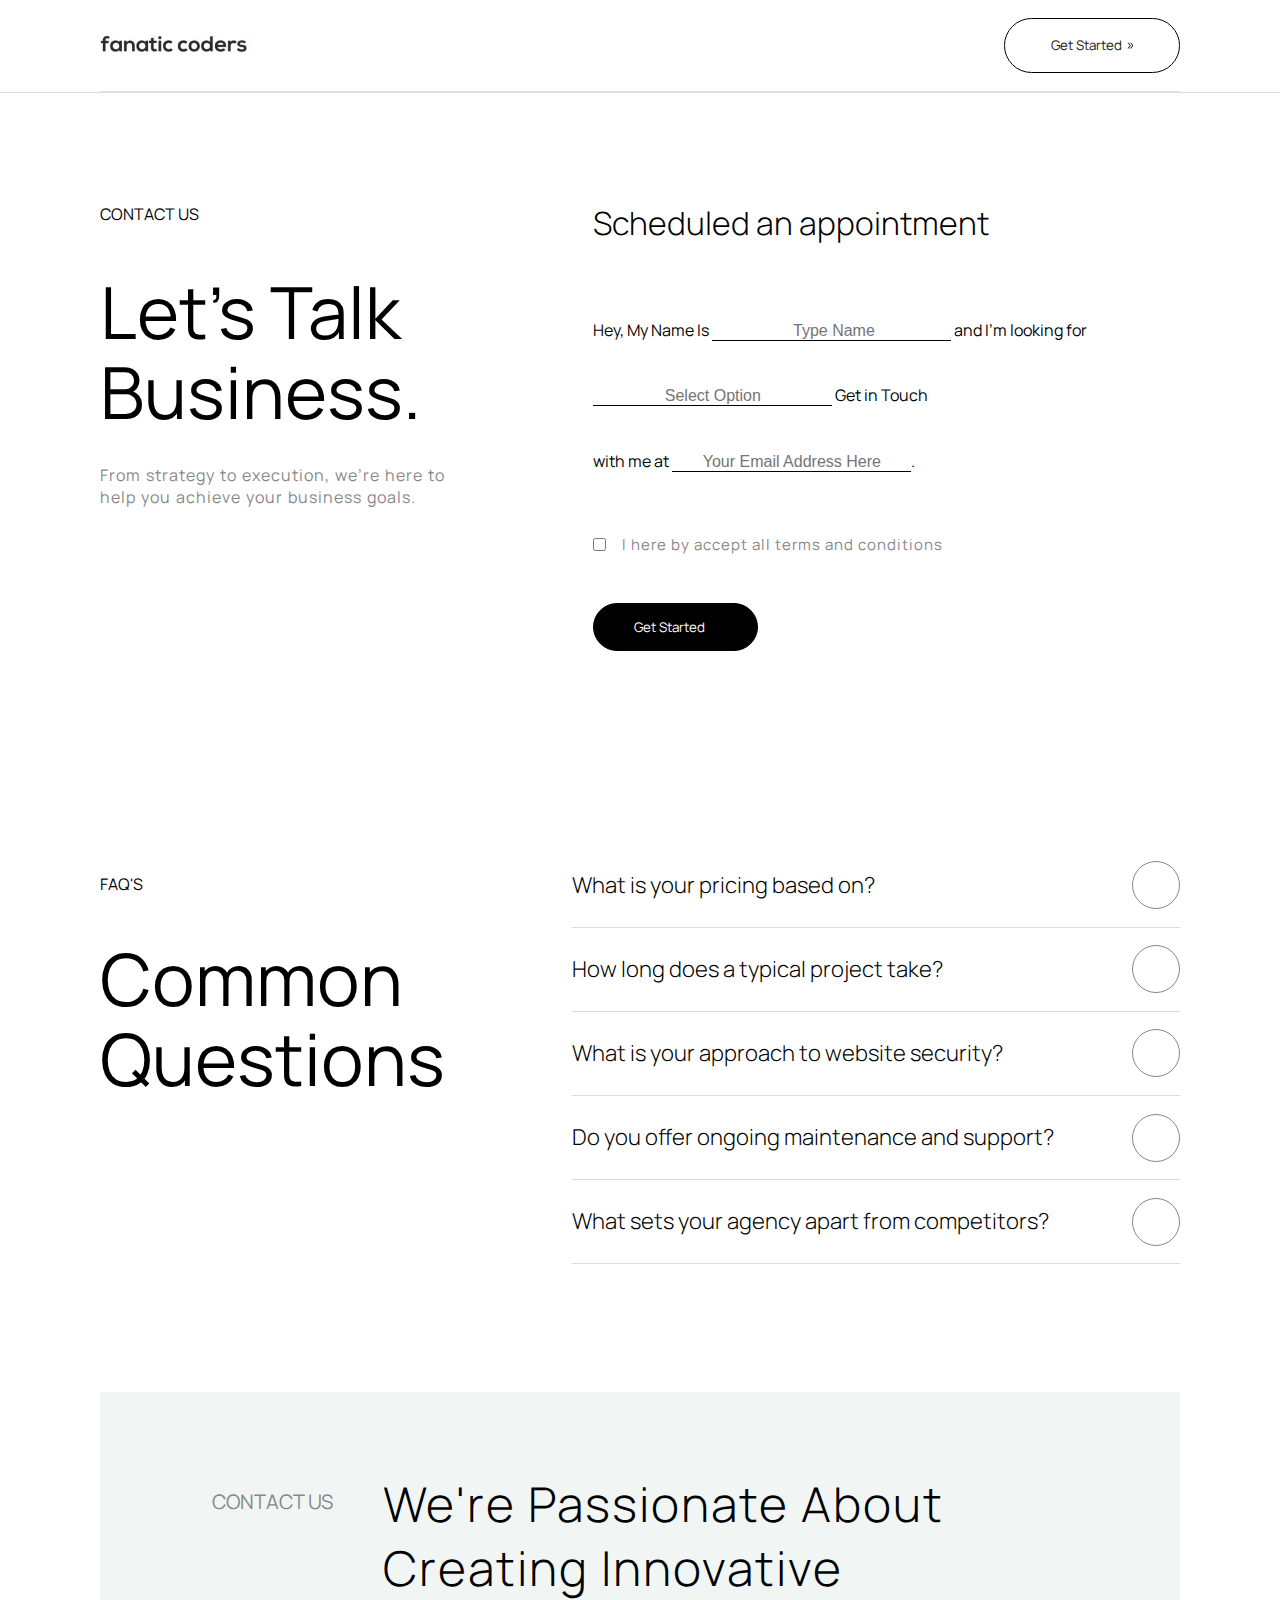
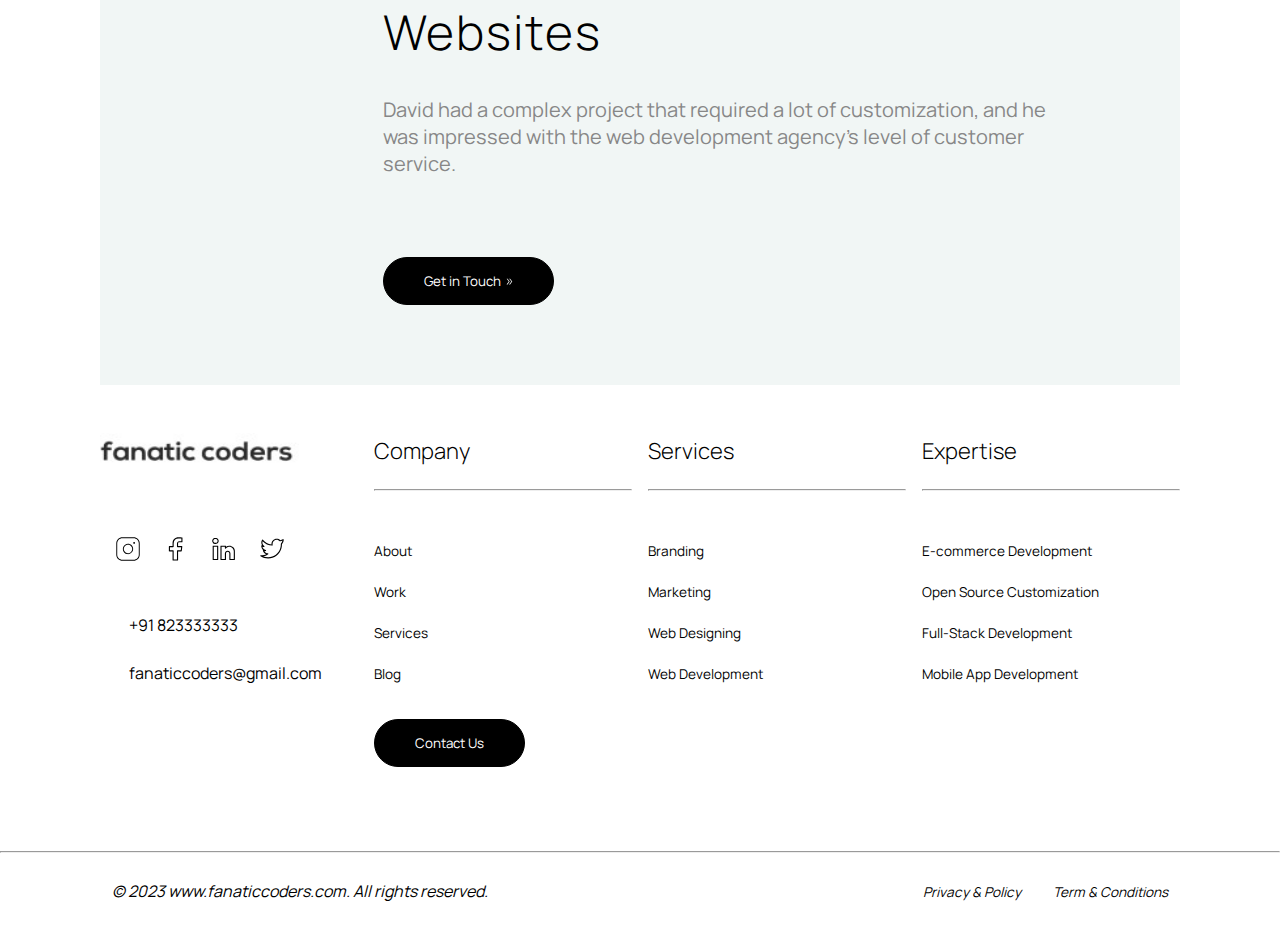
<file: contact.html>
<!DOCTYPE html>
<html lang="en">

<head>
    <meta charset="UTF-8">
    <meta http-equiv="X-UA-Compatible" content="IE=edge">
    <meta name="viewport" content="width=device-width, initial-scale=1.0">
    <title>Document</title>
    <link rel="stylesheet" href="style.css">
    <link rel="stylesheet" href="querie.css">
    <link rel="stylesheet" href="https://cdnjs.cloudflare.com/ajax/libs/OwlCarousel2/2.3.4/assets/owl.carousel.min.css"
        integrity="sha512-tS3S5qG0BlhnQROyJXvNjeEM4UpMXHrQfTGmbQ1gKmelCxlSEBUaxhRBj/EFTzpbP4RVSrpEikbmdJobCvhE3g=="
        crossorigin="anonymous" referrerpolicy="no-referrer" />
    <link rel="stylesheet"
        href="https://cdnjs.cloudflare.com/ajax/libs/OwlCarousel2/2.3.4/assets/owl.theme.default.min.css"
        integrity="sha512-sMXtMNL1zRzolHYKEujM2AqCLUR9F2C4/05cdbxjjLSRvMQIciEPCQZo++nk7go3BtSuK9kfa/s+a4f4i5pLkw=="
        crossorigin="anonymous" referrerpolicy="no-referrer" />

    <link rel="stylesheet" href="https://cdnjs.cloudflare.com/ajax/libs/font-awesome/6.4.0/css/all.min.css"
        integrity="sha512-iecdLmaskl7CVkqkXNQ/ZH/XLlvWZOJyj7Yy7tcenmpD1ypASozpmT/E0iPtmFIB46ZmdtAc9eNBvH0H/ZpiBw=="
        crossorigin="anonymous" referrerpolicy="no-referrer" />

    <link rel="stylesheet"
        href="https://fonts.googleapis.com/css2?family=Material+Symbols+Outlined:opsz,wght,FILL,GRAD@48,400,0,0" />
</head>

<body>
 <!-------- Header -------->
 <div class="headerlinks" id="dis-block">
    <nav>
        <ul class="link flex-row">

            <li><a class="animated-link" href="/about.html"> About</a></li>
            <li><a class="animated-link" href="/work.html"> Work</a></li>
            <li id="tab"> <a class="animated-link service"> Services</a></li>
            <li id="desktop"> <a class="animated-link" href="/services.html"> Services</a></li>

            <li><a class="animated-link" href="/blog.html">Blog</a> </li>
            <li><a class="animated-link" href="/career.html">Career</a> </li>
            <li><a class="animated-link" href="/contact.html">Contact</a> </li>
        </ul>
    </nav>
</div>


<header>
    
    <div class="header">
       
        <div class="container relative">
            <div class="flex-row relative-mobile">


                <div class="headerlogo">
                    <div class="flex-row">
                        <a href="/Index.html"><img src="/assets/Images/lOGO - Copy.jpg" alt=""></a>
                    </div>
                </div>

                <div class="headerlinks" id="dis-none">
                    <nav>
                        <ul class="link flex-row">

                            <li><a class="animated-link" href="/about.html"> About</a></li>
                            <li><a class="animated-link" href="/work.html"> Work</a></li>
                            <li id="tab"> <a class="animated-link service"> Services</a></li>
                            <li id="desktop"> <a class="animated-link" href="/services.html"> Services</a></li>

                            <li><a class="animated-link" href="/blog.html">Blog</a> </li>
                            <li><a class="animated-link" href="/career.html">Career</a> </li>
                            <li><a class="animated-link" href="/contact.html">Contact</a> </li>
                        </ul>
                    </nav>
                </div>

                <button id="tab" class="animated-btn-wt white-btn-lg">Get Started <img class="double-arrow"
                        src="/assets/Images/rightdoubleArrow.svg" alt=""></button>


                <!-- hamburgeer menu -->

                <div class="ham-menu desktop">
                    <i id="hamb" style="font-size: 1.5rem;" class="fa-duotone fa-bars"></i>

                    <i id="cross" style="font-size: 1.6rem; " class="fa-solid fa-xmark"></i>
                </div>

                <!-- //hamburgeer menu -->
            </div>
            <!-- DropDown -->
            <div class="serviceDropdown">
                <div class="container">
                    <div class="dropdown">
                        <div class="left">
                            <h3>Services</h3>
                            <p class="card-para">Unleash the power of your brand with our comprehensive suite of
                                services.</p>
                            <a href="/services.html"><button class="animated-btn-wt white-btn-sm">Learn
                                    More</button></a>
                        </div>
                        <div class="right">
                            <div class="grid-row">
                                <a href="/services.html">
                                    <div class="item">
                                        <div class="flex-row">
                                            <img class="dropdown-img" src="/assets/Images/Speaker.svg" alt="">
                                            <div>
                                                <h4>Digital Branding</h4>
                                                <p class="card-para">Increase your brand's visibility and attract
                                                    more customers
                                                </p>
                                            </div>
                                        </div>
                                    </div>
                                </a>

                                <a href="/services.html">
                                    <div class="item">
                                        <div class="flex-row">
                                            <img class="dropdown-img" src="/assets/Images/Pin.svg" alt="">
                                            <div>
                                                <h4>Web Designing</h4>
                                                <p class="card-para">Increase your brand's visibility and attract
                                                    more customers
                                                </p>
                                            </div>
                                        </div>
                                    </div>
                                </a>

                                <a href="/services.html">
                                    <div class="item">
                                        <div class="flex-row">
                                            <img class="dropdown-img" src="/assets/Images/Cart.svg" alt="">
                                            <div>
                                                <h4>E-commerce Development</h4>
                                                <p class="card-para">Increase your brand's visibility and attract
                                                    more customers
                                                </p>
                                            </div>
                                        </div>
                                    </div>
                                </a>

                                <a href="/services.html">
                                    <div class="item">
                                        <div class="flex-row">
                                            <img class="dropdown-img" src="/assets/Images/Speaker.svg" alt="">
                                            <div>
                                                <h4>Digital Marketing</h4>
                                                <p class="card-para">Increase your brand's visibility and attract
                                                    more customers
                                                </p>
                                            </div>
                                        </div>
                                    </div>
                                </a>

                                <a href="/services.html">
                                    <div class="item">
                                        <div class="flex-row">
                                            <img class="dropdown-img" src="/assets/Images/Tag.svg" alt="">
                                            <div>
                                                <h4>Web Development</h4>
                                                <p class="card-para">Increase your brand's visibility and attract
                                                    more customers
                                                </p>
                                            </div>
                                        </div>
                                    </div>
                                </a>

                                <a href="/services.html">
                                    <div class="item">
                                        <div class="flex-row">
                                            <img class="dropdown-img" src="/assets/Images/phone.svg" alt="">
                                            <div>
                                                <h4>Mobile App Development</h4>
                                                <p class="card-para">Increase your brand's visibility and attract
                                                    more customers
                                                </p>
                                            </div>
                                        </div>
                                    </div>
                                </a>

                            </div>
                        </div>
                    </div>
                </div>
            </div>
            <!--// DropDown -->


        </div>
</header>


<!-------- //Header -------->


    <!-- main -->
    <div class="container">
        <div class="contact-form">
            <div class="grid-row">
                <div class="dis">
                    <h5>contact us</h5>
                    <h1>Let’s Talk
                        Business.</h1>
                    <p class="sub-para">
                        From strategy to execution, we’re here to help you achieve your business goals.
                    </p>
                </div>
                <div class="form">
                    <h3>Scheduled an appointment</h3>
                    <p class="form-para ">Hey, My Name Is <input type="text" id="name" placeholder=" Type Name"> and I’m
                        looking for <input id="select-option" type="text" placeholder="Select Option">
                        

                        Get in Touch<br> with me at <input type="email" id="email" placeholder="Your Email Address Here">.
                    </p>
                    <span class="form-checkbox"><input type="checkbox" id="checkbox">
                        <p class="card-para">I here by accept all terms and conditions</p>
                    </span>

                    <button class="animated-btn-bk black-btn-sm">Get Started <img class="double-arrow"
                            src="/assets/Images/rightdoubleArrow.svg" alt=""></button>
                </div>
            </div>
        </div>


        <div class="accordion-container">
            <div class="grid-row">
                <div class="dis">
                    <h5>faq's</h5>
                    <br><br>
                    <h1 class="contact-acc-heading-margin">Common Questions</h1>
                </div>
                <div class="accordion">
                    <div>
                        <div class="accordionItem">
                            <div class="flex-row accordionTitle">
                                <h4 class="">What is your pricing based on?</h4><span class="circle"><i
                                        class="fa-regular fa-plus"></i></span>
                            </div>

                            <div class="accordionContent">
                                <p class="card-para">Pricing varies based on project needs, complexity, and timeline.</p>
                            </div>
                        </div>

                        <div class="accordionItem">
                            <div class="flex-row accordionTitle">
                                <h4 class="">How long does a typical project take?</h4><span class="circle"><i
                                        class="fa-regular fa-plus"></i></span>
                            </div>

                            <div class="accordionContent">
                                <p class="card-para">Pricing varies based on project needs, complexity, and timeline.</p>
                            </div>
                        </div>

                        <div class="accordionItem">
                            <div class="flex-row accordionTitle">
                                <h4 class="">What is your approach to website security?</h4><span class="circle"><i
                                        class="fa-regular fa-plus"></i></span>
                            </div>

                            <div class="accordionContent">
                                <p class="card-para">Pricing varies based on project needs, complexity, and timeline.</p>
                            </div>
                        </div>
                        <div class="accordionItem">
                            <div class="flex-row accordionTitle">
                                <h4 class="">Do you offer ongoing maintenance and support?</h4><span class="circle"><i
                                        class="fa-regular fa-plus"></i></span>
                            </div>

                            <div class="accordionContent">
                                <p class="card-para">Pricing varies based on project needs, complexity, and timeline.</p>
                            </div>
                        </div>
                        <div class="accordionItem">
                            <div class="flex-row accordionTitle">
                                <h4 class="">What sets your agency apart from competitors?</h4><span class="circle"><i
                                        class="fa-regular fa-plus"></i></span>
                            </div>

                            <div class="accordionContent">
                                <p class="card-para">Pricing varies based on project needs, complexity, and timeline.</p>
                            </div>
                        </div>
                    </div>
                </div>
            </div>
        </div>

        <div class="contact">
            <div class="contect-content">
                <p class="main-para uppercase">Contact Us</p>

                <div class="r-content">
                    <h2>We're Passionate About Creating Innovative Websites</h2>
                    <p class="main-para">David had a complex project that required a lot of customization, and
                        he was impressed with the web development agency's level of customer service. </p>
                    <button class="animated-btn-bk black-btn-sm">
                        Get in Touch <img class="double-arrow" src="/assets/Images/whiteDoubleArrow.svg" alt="">
                    </button>
                </div>
            </div>
        </div>
    </div>

    <!-- main -->



    <!-- Footer -->
    <footer>
        <div class="container footer-container ">
            <div class="footer-grid-row">
                <div class="footerCol1">
                    <div class="logo">
                        <img src="/assets/Images/lOGO - Copy.jpg" alt="">
                    </div>

                    <div class="social-links">
                        <ul class="flex-row">
                            <li><a href=""><img src="/assets/Images/instagram.svg" alt=""></a></li>
                            <li><a href=""><img src="/assets/Images/facebook.svg" alt=""></a></li>
                            <li><a href=""><img src="/assets/Images/linkedin.svg" alt=""></a></li>
                            <li><a href=""><img src="/assets/Images/twitter.svg" alt=""></a></li>
                        </ul>
                    </div>
                    <div class="display-none">
                    <div class="phone chat"><i class="fa-solid fa-phone"></i> <span>+91 823333333</span></div>
                    <div class="mail chat"><i class="fa-regular fa-envelope"></i> <span>fanaticcoders@gmail.com</span>
                    </div>
                </div>
                </div>

                <div class="footerCol2">
                    <div class="footer-acc">
                        <h4>Company</h4>
                        <div  class="acc-nav">
                            <i class="fa-solid fa-plus"></i>
                        </div>
                    </div>
                    <hr id="mobile">
                    <ul class="acc-links">
                        <li><a class="animated-link" href="">About</a></li>
                        <li><a class="animated-link" href="">Work</a></li>
                        <li><a class="animated-link" href="">Services</a></li>
                        <li><a class="animated-link" href="">Blog</a></li>
                        <li><button class="animated-btn-bk black-btn-sm" style="margin-top: 1rem;">
                                Contact Us
                            </button></li>
                    </ul>
                </div>

                <div class="footerCol2">
                    <div class="footer-acc">
                        <h4>Services</h4>
                        <div  class="acc-nav">
                            <i class="fa-solid fa-plus"></i>
                        </div>
                    </div>

                    <hr id="mobile">
                    <ul class="acc-links active">
                        <li><a class="animated-link" href="">Branding</a></li>
                        <li><a class="animated-link" href="">Marketing</a></li>
                        <li><a class="animated-link" href="">Web Designing</a></li>
                        <li><a class="animated-link" href="">Web Development</a></li>

                    </ul>
                </div>

                <div class="footerCol2">
                    <div class="footer-acc">
                        <h4>Expertise</h4>
                        <div class="acc-nav">
                            <i class="fa-solid fa-plus"></i>
                        </div>
                    </div>

                    <hr id="mobile">
                    <ul class="acc-links">
                        <li><a class="animated-link" href="">E-commerce Development</a></li>
                        <li><a class="animated-link" href="">Open Source Customization</a></li>
                        <li><a class="animated-link" href="">Full-Stack Development</a></li>
                        <li><a class="animated-link" href="">Mobile App Development</a></li>
                        <li><a href=""></a></li>
                    </ul>
                </div>


                <div class="footerCol1">
                    <div class="display-block">
                        <div class="phone chat"><i class="fa-solid fa-phone"></i> <span>+91 823333333</span></div>
                        <div class="mail chat"><i class="fa-regular fa-envelope"></i> <span>fanaticcoders@gmail.com</span>
                        </div>
                    </div>
                   
                </div>
            </div>

        </div>
        <hr>
        <div class="cite-container">
            <cite>
                <span>© 2023 www.fanaticcoders.com. All rights reserved.</span>
                <span>
                    <ul class="flex-row">
                        <li><a href="">Privacy & Policy</a></li>
                        <li><a href="">Term & Conditions</a></li>
                    </ul>
                </span>
            </cite>
        </div>
    </footer>
    <!-- //Footer -->

</body>
<script src="main.js"></script>
<script>
    const accordionTitles = document.querySelectorAll(".accordionTitle");

    accordionTitles.forEach((accordionTitle) => {
        accordionTitle.addEventListener("click", () => {
            if (accordionTitle.classList.contains("is-open")) {
                accordionTitle.classList.remove("is-open");
            } else {
                const accordionTitlesWithIsOpen = document.querySelectorAll(".is-open");
                accordionTitlesWithIsOpen.forEach((accordionTitleWithIsOpen) => {
                    accordionTitleWithIsOpen.classList.remove("is-open");
                });
                accordionTitle.classList.add("is-open");
            }
        });
    });
</script>

</html>
</file>
<file: style.css>
@import url("https://fonts.googleapis.com/css2?family=Manrope:wght@200;300;400;500;600;700;800&display=swap");

*,
*::after,
*::before {
  margin: 0;
  padding: 0;
  box-sizing: border-box;
}

body {
  /* background-color: burlywood; */
  font-family: "Manrope";
}

:root {
  --primary-clr: #ffffff;
  --Mild-Emb: #f1f6f5;
  --Mild-Blue: #f1f5f9;
  --Mild-grey: #f8f8f8;
  --Mild-Orange: #f8ede3;
  --Mild-Yellow: #fffae7;
  --white-clr: #ffffff;
  --black-clr: #000000;
  --heading-clr: #202020;
  --para-grey: #878787;
  /* Font-Styling */
  --card-para: 0.938rem;
  --main-para: 1.25rem;
  --sub-main-para: 1rem;
}

.main-para {
  font-size: var(--main-para);
  color: #515151;
}

.card-para {
  font-size: var(--card-para);
  color: #878787;
  letter-spacing: 1px;
  transition: all 0.4s ease-in-out;
}

.sub-para {
  font-size: 1rem;
  color: #878787;
  letter-spacing: 1px;
  word-spacing: 1px;
  transition: all 0.4s ease-in-out;
}

button {
  font-family: "Manrope";
}

h1 {
  font-size: 4.5rem;
  line-height: 5rem;
  font-weight: 400;
}

h2 {
  font-size: 2.25rem;
  line-height: 2.711rem;
  font-weight: 300;
}

h3 {
  font-size: 2rem;
  line-height: 2.313rem;
  font-weight: 300;
}

h4 {
  font-size: 1.375rem;
  line-height: 1.657rem;
  font-weight: 300;
}

h5 {
  font-size: 1rem;
  text-transform: uppercase;
  line-height: 1.205rem;
  font-weight: 400;
}

h6 {
  font-size: 0.75rem;
  text-transform: uppercase;
  line-height: 0.904rem;
  font-weight: 300;
}

a {
  font-size: 0.85rem;
}

.simple-btn {
  background: transparent;
  border: 0.5px solid rgb(138, 138, 138);
  color: rgb(138, 138, 138);
  border-radius: 10rem;
  padding: 0.3rem 0.8rem;
}

.simple-btn:hover {
  background: var(--black-clr);
  border: 0.5px solid rgb(138, 138, 138);
  color: var(--white-clr);
  border-radius: 10rem;
  padding: 0.3rem 0.8rem;
}

.white-btn-lg {
  display: flex;
  flex-direction: row;
  align-items: center;
  justify-content: center;
  padding: 14px 40px;

  gap: 5px;
  color: var(--heading-clr);
  font-size: 0.875;
  background: #ffffff;
  border: 0.5px solid black;
  border-radius: 1.875rem;
  width: 176px;
  height: 55px;
}

.white-btn-sm {
  display: flex;
  flex-direction: row;
  justify-content: center;
  padding: 14px 40px;
  gap: 5px;
  color: var(--heading-clr);
  font-size: 0.875;
  background: #ffffff;
  border: 0.5px solid black;
  border-radius: 1.875rem;
  min-width: 8rem;
}

.black-btn-lg {
  display: flex;
  flex-direction: row;
  align-items: center;
  justify-content: center;
  padding: 14px 40px;
  gap: 5px;
  color: var(--white-clr);
  font-size: 0.875;
  background: var(--black-clr);
  border: 0.5px solid black;
  border-radius: 1.875rem;
  width: 176px;
  height: 55px;
}

.black-btn-sm {
  display: flex;
  flex-direction: row;
  justify-content: center;
  align-items: center;
  padding: 14px 40px;

  gap: 5px;
  color: var(--white-clr);
  font-size: 0.875;
  background: var(--black-clr);
  border: 0.5px solid black;
  border-radius: 1.875rem;
}

/* Button Animation on hover */
.animated-btn-bk,
.animated-btn-wt {
  transition: all 0.3s ease-in-out;
}

.animated-btn-bk:hover {
  box-shadow: 4px 4px 0px #8b8b8b;
  transform: translate(-5px, -5px);
}

.animated-btn-wt:hover {
  box-shadow: 4px 4px 0px black;
  transform: translate(-5px, -5px);
}


/* //Button Animation on hover */


/* -------------------Link-Styling */
.animated-link {
  position: relative;
  color: #000;
  text-decoration: none;
}

.animated-link::before {
  content: "";
  position: absolute;
  display: block;
  width: 100%;
  height: 1.5px;
  top: 120%;
  left: 0;
  background-color: var(--para-grey);
  transform: scaleX(0);
  transition: transform 0.3s ease;
}

.animated-link:hover::before {
  transform: scaleX(1);
  height: 1.5px;
}

.animated-link.active::before {
  transform: scaleX(1);
  height: 1.5px;
}

.acc-nav {
  display: none;
}

/* -------------------//Link-Styling */
.double-arrow {
  height: 7px;
  width: 7px;
}

.arrow-right-lg {
  font-size: 3rem;
}

.styled-btn {
  box-sizing: border-box;
  position: absolute;
  width: 66px;
  height: 24px;
  left: 643px;
  top: 5591px;
  background: #ffffff;
  border: 0.5px solid #464646;
  border-radius: 30px;
}

a {
  text-decoration: none;
  color: inherit;
}

li {
  list-style: none;
}

img {
  display: block;
  width: 100%;
}

i {
  font-family: FontAwesome;
  font-style: normal;
}

.container {
  max-width: 1500px;
  margin-inline: auto;
  padding: 0 6.25rem;
  background-color: var(--primary-clr);

}

.flex-row {
  display: flex;
}

.grid-row {
  display: grid;
}

#desktop,
.desktop {
  display: none;
}

/* --------------------Header Styling */

header .container {
  border-bottom: 1px solid #e1e1e1;
}

header .container .flex-row {
  align-items: center;
  justify-content: space-between;
  padding: 0.9rem 0;
}

.headerlinks nav .flex-row {
  gap: 2.5rem;
}

/* --------------------//Header Styling */

/* -----------------Section1 Hero-Section */

.section1 .container .flex-row .content {
  display: flex;
  flex-direction: column;
  max-width: 44.625rem;
  margin: auto;
  gap: 1rem;
}

.section1 .container .flex-row .content p {
  margin-top: 1rem;
}

.section1 .container .flex-row .content button {
  margin-top: 5rem;
}

.section1 .container .flex-row .hero {
  max-width: 37rem;
}

/* -----------------//Section1 Hero-Section */

/* -----------------Section2 Our-Services */
.Universal-heading {
  color: var(--para-grey);
  padding: 2rem 0 1rem 0;
}

.sub-container {
  border-bottom: 1px solid #e1e1e1;
}

.main-container {
  padding-top: 1.5rem;
}

.section2 .slider-container {
  padding-top: 3rem;
}

.section2 .slider-container .grid-row {
  grid-template-columns: 1fr 2.2fr;
  gap: 0.6rem;
}

.section2 .slider-container .fixed-box {
  width: 26.625rem;
  height: 24rem;
  padding: 4.5rem;
  background: var(--Mild-Blue);
}

.section2 .slider-container .fixed-box button {
  margin-top: 7rem;
}

.slider {
  overflow: hidden;
}

.slider .owl-carousel .learn-more>span {
  margin-top: 6.5rem;
  display: flex;
  gap: 1rem;
}

.slider .owl-carousel .column {
  position: relative;
  height: 24rem;
  background-color: var(--Mild-Blue);
}

.slider .column .image {
  position: absolute;
  width: 100%;
  top: 0;
  left: 0;
}

.slider .column .content {
  position: absolute;
  padding: 3rem;
  background: var(--Mild-Blue);
  height: 100%;
  transition: all 0.4s ease-in-out;
}

.slider .column .content:hover {
  background: none;
}

.slider .column .content:hover {
  color: var(--Mild-grey);
}

.slider .column .content:hover .card-para {
  color: #e1e1e1;
}

.slider .column .content h6 {
  margin-bottom: 1rem;
}

.slider .column .content h3 {
  line-height: 5rem;
}

.slider .column .content .learn-more p {
  margin-top: 5rem;
  margin-top: 6.5rem;
  display: flex;
  gap: 1rem;
}

.slider .column .image img {
  width: 100%;
  height: 24rem;
}

/* -----------------//Section2 Our-Services */

/* -----------------Section3 Our-Work */
.main-container .main-heading {
  display: flex;
  justify-content: space-between;
  align-items: center;
}

.section3 .main-container .grid-row {
  grid-template-columns: 1fr 2fr;
  margin-top: 3rem;
  gap: 3rem;
  width: 100%;
}

.section3 .main-container .grid-row .column1 {
  display: flex;
  flex-direction: column;
  gap: 3rem;
}

.section3 .main-container .grid-row .column2 {
  display: flex;
  flex-direction: column;
  gap: 3rem;
  margin-top: 2.5rem;
}

.banner .content {
  position: absolute;
}

.card-shift {
  position: relative;
  width: 100%;
}

.card-shift .image-cover1 {
  margin: auto;
  height: 41.313rem;
  background: url(/assets/Images/Banner-img1.jpg);
  background-repeat: no-repeat;
  background-size: cover;
  display: flex;
  align-items: end;
  overflow: hidden;
}

.card-shift .image-cover2 {
  margin: auto;
  width: 100%;
  height: 41.313rem;
  background: url(/assets/Images/BannerImg2.jpg);
  background-repeat: no-repeat;
  display: flex;
  align-items: end;
  overflow: hidden;
  background-size: cover;
}

.card-shift .image-cover3 {
  margin: auto;
  height: 31.125rem;
  width: 100%;
  background: url(/assets/Images/BannerImg3.jpg);
  background-repeat: no-repeat;
  display: flex;
  align-items: end;
  overflow: hidden;
  background-size: cover;
}

.card-shift .image-cover4 {
  margin: auto;
  height: 49.25rem;
  width: 100%;
  background: url(/assets/Images/BannerImg4.jpg);
  background-repeat: no-repeat;
  display: flex;
  align-items: end;
  overflow: hidden;
  background-size: cover;
}

.card-shift .content {
  background-color: var(--white-clr);
  width: 100%;
  height: 0;
  visibility: hidden;
  transition: all 0.4s ease;
}

.card-shift .content>div {
  padding: 1.5rem 3rem;
}

.card-shift .content .main-para {
  line-height: 1.5rem;
  margin-bottom: 1.4rem;
}

.display-block {
  display: none;
}

/* -----------------//Section3 Our-Work */

/* -----------------Section4 Our-Work */
.section4 .sub-container {
  padding-top: 5rem;
}

.section4 .card-container {
  margin-top: 3rem;
  padding-bottom: 4rem;
}

.section4 .card-container .grid-row {
  grid-template-columns: 1fr 1fr 1fr 1fr;
  gap: 0.5rem;
}

.section4 .card-container .grid-row .card1 {
  width: 19.688rem;
  height: 19.688rem;
  background: var(--Mild-grey);
  padding: 3rem;
}

.section4 .card-container .grid-row .card1 h6 {
  color: #909090;
  margin-bottom: 1.3rem;
  letter-spacing: 1px;
}

.section4 .card-container .grid-row .card1 button {
  margin-top: 5.5rem;
}

.section4 .card-container .grid-row .card-All {
  display: flex;
  flex-direction: column;
  justify-content: space-between;
}

.section4 .card-container .grid-row .col2 {
  background: var(--Mild-Blue);
}

.section4 .card-container .grid-row .col3 {
  background: var(--Mild-Emb);
}

.section4 .card-container .grid-row .col4 {
  background: transparent;
}

.section4 .card-container .grid-row .col5 {
  background: transparent;
}

.section4 .card-container .grid-row .col6 {
  background: var(--Mild-grey);
}

.section4 .card-container .grid-row .col7 {
  background: var(--Mild-grey);
}

.section4 .card-container .grid-row .col8 {
  background: var(--Mild-Orange);
}

.section4 .discriptive {
  max-width: 41rem;
  margin-inline: auto;
  padding: 2rem;
}

.section4 .discriptive .grid-row {
  grid-template-columns: 1fr 1fr;
  gap: 2rem;
  margin-top: 1.5rem;
}

/* -----------------//Section4 Our-Work */

/* -----------------Section5 Our-Team*/
.section5 .container {
  padding-top: 2rem;
  /* padding-bottom: 3rem; */
}

.section5 h6 {
  color: var(--para-grey);
}

.section5 .team-main {
  margin-top: 5rem;
}

.section5 .team-main .grid-row {
  height: 100%;
  grid-template-columns: 1fr 1fr 1fr 1fr;
  gap: 1rem;
  height: 50rem;
}

.section5 .team-main .grid-row .team-card {
  padding: 3rem 2.2rem;
  background: var(--Mild-Blue);
  height: 90%;
}

.section5 .team-main .grid-row .team-card h3 {
  margin: 2rem 0 2rem 0;
}

.section5 .team-main .grid-row .team-card button {
  margin-top: 4rem;
}

.section5 .team-main .grid-row .banner-container {
  height: 100%;
}

.section5 .team-name {
  padding: 1rem 0.5rem;
  height: 10%;
  width: 100%;
  justify-content: space-between;
  align-items: baseline;
}

.section5 .team-main .grid-row .banner-card1 {
  background: url(/assets/Images/TeamImg1.jpg);
  background-repeat: no-repeat;
  background-size: cover;
  display: flex;
  justify-content: center;
  height: 90%;
  padding: 210% 0 0 0;
}

.section5 .team-main .grid-row .banner-card2 {
  background: url(/assets/Images/TeamImg2.jpg);
  background-repeat: no-repeat;
  background-size: cover;
  display: flex;
  justify-content: center;
  height: 90%;
  padding: 210% 0 0 0;
}

.section5 .team-main .grid-row .banner-card3 {
  background: url(/assets/Images/TeamImg3.jpg);
  background-repeat: no-repeat;
  background-size: cover;
  display: flex;
  justify-content: center;
  height: 90%;
  padding: 210% 0 0 0;
}

.section5 .team-main .grid-row .social-icons ul img {
  width: 1rem;
}

.section5 .team-main .grid-row .social-icons .circle {
  display: flex;
  align-items: center;
  justify-content: center;
  height: 2rem;
  width: 2rem;
  border-radius: 50%;
  background-color: var(--white-clr);
}

.section5 .team-main .grid-row .banner-card .social-icons .flex-row {
  opacity: 0;
  bottom: 0;
  gap: 0rem;
  margin-top: 2rem;
  transition: all 0.4s ease;
}

.section5 .team-main .grid-row .banner-card:hover .social-icons .flex-row {
  opacity: 1;
  gap: 0.5rem;
  margin-top: 0;
}

.team-discription {
  margin-top: 5rem;
}

.team-discription .disc {
  display: grid;
  grid-template-columns: 40% 60%;
}

.team-discription .disc .image-logo {
  display: flex;
  justify-content: right;
  padding-right: 3rem;
}

.team-discription .disc .image-logo img {
  margin-top: 1rem;
  width: 8rem;
  height: 2rem;
}

.team-discription .disc .disc-content {
  max-width: 40rem;
  margin-left: 8rem;
}

.team-discription .disc .disc-content h3 {
  margin-bottom: 1.5rem;
}

.contact {
  margin-top: 8rem;
  background: var(--Mild-Emb);
  padding: 5rem 7rem;
}

.contact .contect-content {
  display: grid;
  grid-template-columns: 1fr 4fr;
}

.contact .uppercase {
  text-transform: uppercase;
  margin-top: 1rem;
}

.contact .r-content h2 {
  font-size: 3rem;
  line-height: 4rem;
  letter-spacing: 2px;
}

.contact .r-content .main-para {
  margin: 2rem 0 5rem 0;
  color: var(--para-grey);
}

/* -----------------//Section5 Our-Team*/

/* -----------------Section6 BLOGS*/
.section6 .sub-container {
  padding-top: 5rem;
}

.section6 .card-container {
  margin-top: 5rem;
  display: grid;
  grid-template-columns: 1fr 1fr 1fr;
  gap: 1rem;
  padding-bottom: 5rem;
}

.section6 .card-container .card-bg1 {
  background: url(/assets/Images/bgimg3.jpg);
  background-repeat: no-repeat;
  background-size: cover;
  transition: all 0.3s ease;
}

.section6 .card-container .card-bg2 {
  background: url(/assets/Images/bgImg4.jpg);
  background-repeat: no-repeat;
  background-size: cover;
  transition: all 0.3s ease;
}

.section6 .card-container .card-bg3 {
  background: url(/assets/Images/bgIMg1.jpg);
  background-repeat: no-repeat;
  background-size: cover;
  transition: all 0.3s ease;
}

.section6 .card-container .card-bg1 .card-content {
  padding: 4rem 3rem;
  height: 100%;
  width: 100%;
  background: var(--Mild-Blue);
  transition: all 0.5s ease;
}

.section6 .card-container .card-bg2 .card-content {
  padding: 4rem 3rem;
  height: 100%;
  width: 100%;
  background: var(--Mild-Yellow);
  transition: all 0.5s ease;
}

.section6 .card-container .card-bg3 .card-content {
  padding: 4rem 3rem;
  height: 100%;
  width: 100%;
  background: var(--Mild-Orange);
  transition: all 0.5s ease;
}

.section6 .card-container .card-section6 .card-content .card-para {
  margin-bottom: 1rem;
}

.section6 .card-container .card-section6 .card-content h4 {
  line-height: 1.9rem;
}

.section6 .card-container .card-section6 .card-content button {
  margin-top: 9rem;
}

.card-section6 .card-content button {
  transition: all 0.3s ease;
}

.section6 .card-container .card-section6:hover .card-content {
  background: transparent;
  color: var(--white-clr);
}

.section6 .card-container .card-section6:hover .card-content .card-para {
  color: var(--white-clr);
}

.card-section6:hover .card-content button {
  transform: translate(0%, -300%);
  background: transparent;
  border: 0.5px solid #ffffff;
  color: #ffffff;
}

/* -----------------//Section6 BLOGS*/

/* -------------------------FOOTER */
footer .container {
  padding-top: 3rem;
}

.footer-grid-row {
  display: grid;
  grid-template-columns: 1fr 1fr 1fr 1fr;
  gap: 1rem;
  padding-bottom: 3rem;
}

.footer-grid-row .logo img {
  height: 2.5rem;
  width: 13rem;
}

.footer-grid-row .social-links .flex-row {
  gap: 1.5rem;
  padding: 4rem 0 2.5rem 1rem;

}

.footer-grid-row .social-links .flex-row li>a>img {
  height: 1.5rem;
  width: 1.5rem;
}

.footer-grid-row .chat {
  display: flex;
  gap: 1rem;
  padding: 0.8rem;
}

.footer-grid-row .footerCol2 {
  padding-top: 0.3rem;
}

.footer-grid-row .footerCol2 hr {
  margin: 1.5rem 0 0rem 0;
}

.footer-grid-row .footerCol2 ul {
  padding-top: 3rem;
}

.footer-grid-row .footerCol2 ul li {
  padding-bottom: 1.2rem;
}

.cite-container {
  padding: 1.7rem 7rem;
}

.cite-container cite {
  display: flex;
  justify-content: space-between;
}

.cite-container cite ul {
  gap: 2rem;
}

/* -------------------------//FOOTER */



/*------------ ABOUT PAGE--------- */
/*  */
.about-hero .main1 .grid-row {
  grid-template-columns: 1fr 1fr;
  padding: 5rem 0 2rem 0;
}

.about-hero .grid-row .content {
  padding: 2rem 4rem 0 7rem;
}

.about-hero .grid-row .content h1 {
  margin: 2rem 0;
}

.about-hero .grid-row .content h5,
.main-para {
  color: var(--para-grey)
}


/*  */
.about-hero .card-container .card1 h6 {
  color: var(--black-clr);
  margin-top: 0.2rem;
}

.about-hero .card-container .card1 .card-para {
  margin-top: 5rem;
}

.about-hero .card-container .grid-row .col7 {
  width: 100%;
  grid-area: 3 / 5 / 2 / 3;
  background: var(--Mild-Orange);
}


/*  */
.main3 .grid-row {
  grid-template-columns: repeat(4, 1fr);
  column-gap: 0.8rem;
  row-gap: 6rem;
  padding-top: 5rem;
}

.main3 .grid-row .dim {
  max-width: 19.688rem;
  height: 38.875rem;
}

.main3 .grid-row .team-mate1 {
  background: var(--Mild-Yellow);
  padding: 2rem 2.5rem;
}

.main3 .grid-row .team-mate1 h3 {
  font-size: 1.7rem;
  margin: 1rem 0 1.3rem 0;
}

.main3 .grid-row .team-mate1 button {
  margin-top: 3.5rem;
}

.main3 .grid-row .dim .occupation {
  padding: 1.4rem 0.2rem;
  justify-content: space-between;
  align-items: center;
}

/* .about-hero .main3 .grid-row .area3{
  grid-area: 2 / 3 / 2 / 3;
}
.about-hero .main3 .grid-row .area4{
  grid-area: 3 / 4 / 2 / 3;
} */
.main3 .grid-row .team-mate2 .team-image {
  position: relative;
}

.main3 .team-image .social-icons .flex-row {
  position: absolute;
  width: 100%;
  top: 85%;
  justify-content: center;
  opacity: 0;
  gap: 0;
  transition: all 0.3s ease;
}

.main3 .team-image:hover .social-icons .flex-row {
  opacity: 1;
  gap: 0.5rem;
  top: 80%;
}

.main3 .social-icons .circle {
  height: 2rem;
  width: 2rem;
  background: var(--Mild-grey);
  padding: 7px;
  border-radius: 50%;
  display: flex;
  align-items: center;

}

.about-contact-banner {
  margin: 10rem 0 5rem 0;
  background: var(--Mild-Emb);
  padding: 4rem 0 5rem 5rem;
}

.about-contact-banner .contect-content {
  display: grid;
  grid-template-columns: 1fr 3fr;

}

.about-contact-banner .contect-content .r-content {
  width: 90%;
}

.about-contact-banner .contect-content .r-content p {
  margin: 2rem 0 4rem 0;
}

/* //About Page */

/*------------------------ BLOG PAGE */
.blog-section .main {
  display: grid;
  grid-template-columns: 1fr 1fr;
  margin: 5rem 0;
}

.blog-section .main .content {
  padding: 3rem 3rem 3rem 7rem;
}

.blog-section .main .content h1 {
  margin: 2.5rem 0;
  font-size: 4rem;
  line-height: 4.5rem;
}

.blog-section .main .content button {
  margin-top: 7rem;
}

.blog-section .items {
  display: grid;
  grid-template-columns: 1fr 1fr 1fr;

  column-gap: 1rem;
  row-gap: 1.5rem;
  margin: 2rem 0;
}

.blog-section .grid-row .items .item {
  max-width: 26.688rem;
}

.blog-section .grid-row .item .details {
  display: flex;
  padding: 1.2rem 0 1rem 0;
  align-items: baseline;
}

/*------------------------ //BLOG PAGE */


/* ---------------------WORK PAGE */

.work-main-container {
  padding-top: 5rem;
}

.work-main-container .work-section1 {
  max-width: 1100px;
}

.work-main-container .work-section1 h1 {
  margin: 2rem 0 3rem 0;
}

.work-main-container .work-section2 .work-card {
  padding: 5rem 0 0 0;
}

.work-main-container .work-section2 .head {
  display: flex;
  align-items: center;
  justify-content: space-between;
  padding: 1rem 0;
}

.work-main-container .about-contact-banner {
  margin-top: 7rem;
}

.img-min-height img {
  height: 15rem;
}

/* ---------------------//WORK PAGE */


/* --------------------Services page */

.work-btns {
  margin-top: 3rem;
  display: flex;
  gap: 0.5rem;
}

.service-head {
  border-bottom: 1.5px solid gainsboro;
  margin-bottom: 4rem;
}

.service-grid-row {
  display: grid;
  grid-template-columns: 1fr 3fr;
  gap: 4rem;
}

.service-grid-row .column1 .col1 {
  background: var(--Mild-Yellow);
  padding: 3rem;
}

.service-grid-row .column1 .col2 {
  background: var(--Mild-Emb);
  padding: 3rem;
}

.service-grid-row .column1 .col3 {
  background: var(--Mild-Orange);
  padding: 3rem;
}

.service-grid-row .column1 .col4 {
  background: var(--Mild-grey);
  padding: 3rem;
}

.service-grid-row .column1 p {
  margin: 1.5rem 0 2rem 0;
}

.service-grid-row .column2 .disc-table {
  grid-template-columns: 1fr 4fr;
  gap: 2rem;
  margin-top: 4rem;
}

.service-grid-row .column2 hr {
  margin: 4rem 0 -1rem 0;
  border: none;
  background: gainsboro;
  height: 1px;
}

.service-grid-row .column2 h2 {
  margin: 2rem 0;
}

.service-grid-row .column2 .disc-table .disc-table-left {
  padding: 0.5rem 0 0 0;
}

.disc-table .disc-table-left h6 {
  font-weight: 400;
}

.service-grid-row .column2 .disc-table .disc-table-right {
  max-width: 35rem;
}

/* --------------------//Services page */

/* ----------------Single work */
.tags .grid-row {
  margin: 7rem 0;
  grid-template-columns: repeat(4, 1fr);
  gap: 1.5rem;
}

.tags .grid-row hr {
  margin: 0.8rem 0;
  background: gainsboro;
  border: none;
  height: 1.5px;
}

.tagCards .grid-row {
  margin: 7rem 0 7rem 0;
  grid-template-columns: 1fr 1fr 1fr;
  gap: 1rem;
}

.tagCards .grid-row .card {
  background-color: var(--Mild-Orange);
  height: 20rem;
  display: flex;
  flex-direction: column;
  justify-content: space-between;
  padding: 4rem 4.5rem;
}

.tagCards .grid-row .card h3 {
  font-size: 1.8rem;
}

.workBanner {
  display: flex;
  gap: 3rem;
  flex-direction: column;
}

/* ----------------//Single work */


/* Blog-page */

.blog .grid-row {
  grid-template-columns: 1fr 1fr 1fr;
  gap: 1.5rem;
  margin-top: 3rem;
}

.readmoreDown {
  display: flex;
  align-items: center;
  gap: 1rem;
  margin-top: 5em;
}

.readmoreDown i {
  color: #e1e1e1;
  font-size: 1.3rem;
}

.readmoreDown .downArrow {
  height: 4rem;
  width: 4rem;
  border-radius: 50%;
  background: var(--black-clr);
  border: none;
  display: flex;
  align-items: center;
  justify-content: center;
}

.blog-Banner {
  margin: 6rem 0;
}

.post-Disc {
  max-width: 54.625rem;
  margin-inline: auto;
  margin-bottom: 5rem;
  margin-top: 1rem;
}

.post-Disc .disc h2 {
  line-height: 6rem;
  margin-left: 1rem;
}

.post-Disc .disc .card-para {
  word-spacing: 2px;
  font-size: 16px;
}

.post-related-products {
  justify-content: space-between;
  padding: 1rem 0;
}

.testimonials {
  padding: 6rem 7rem;
  background: var(--Mild-Blue)
}

.testimonials .grid-row {
  grid-template-columns: 1fr 3fr;
}

.testimonials .name-accupation {
  display: flex;
  align-items: center;
  gap: 1rem;
  margin-top: 7rem;
}

.testimonials .name-accupation .dp {
  height: 4.2rem;
  width: 4.2rem;

}

.testimonials .name-accupation .dp img {
  border-radius: 50%;
}

.testimonials .name-accupation span {
  font-weight: 500;
  font-size: 1.1rem;
  color: #5e5e5e;
}

.testimonials .name-accupation h6 {
  font-weight: 500;
  color: var(--para-grey);
  margin-top: 0.3rem;

}

/* //Blog-page */

/*--------------- career-page */
.career-hero-btn {
  margin-top: 4rem;
  align-items: center;
}

.career-benifits-path h4 {
  max-width: 10.5rem;
}

.career-benifits-path {
  margin-bottom: 3rem;
}

.career-btns {
  margin: 3rem 0;
  display: grid;
  grid-template-columns: repeat(5, 1fr);
  gap: 1rem;
}

.no-style {
  border: none;
  background: transparent;
  font-size: 16px;
}

#more {
  display: none;
}

.career-cards {
  margin: 5rem 0;
}

.career-section h1 {
  margin: 3rem 0;
}

.career-cards .grid-row {
  display: grid;
  grid-template-columns: 1fr 1fr 1fr;
  gap: 1rem;
}

.career-cards .grid-row .card {
  padding: 3rem;
}

.career-cards .grid-row .card h3 {
  margin: 1rem 0;
}

.career-cards .grid-row .card .animated-btn-bk {
  margin-top: 3rem;
}

.career-cards .grid-row .card1 {
  background: var(--Mild-Blue);
}

.career-cards .grid-row .card2 {
  background: var(--Mild-Emb);
}

.career-cards .grid-row .card3 {
  background: var(--Mild-Orange);
}

.career-cards .grid-row .card4 {
  background: var(--Mild-Yellow);
}

.career-cards .grid-row .card5 {
  background: var(--Mild-grey);
}

.career-cards .grid-row .card6 {
  background: var(--Mild-Blue);
}

/* --------------//career-page */


/* -----------------single Career */

.single-career-container .backtoCareer {
  padding: 7rem 0 5rem 0;
}

.single-career-container .backtoCareer .backtocareer-flexrow {
  display: flex;
  align-items: center;
  gap: 1REM;
}

.career-positionToApply .grid-row {
  grid-template-columns: 1fr 1fr;
  gap: 2rem;
}

.career-positionToApply .grid-row .career-disc h1 {
  font-size: 4rem;
  margin-bottom: 2rem;
}

.career-positionToApply .grid-row .career-disc .simple-btn {
  margin: 3rem 0;
}

.career-disc .list {
  margin: 2rem 0;
}

.career-disc .list h3 {
  margin-bottom: 2rem;
}

.career-disc ul li {
  list-style: disc;
  margin-bottom: 0.5rem;
}

.careerApply-card {
  padding: 0 0 0 7rem;
}

.careerApply-card .card {
  padding: 3rem;
  height: 30rem;
  width: 34rem;
  background: var(--Mild-Orange);
  position: sticky;
  top: 5rem;
}

.careerApply-card .card .rightTick {
  height: 4rem;
  width: 4rem;
}

.careerApply-card .card h4 {
  margin: 1rem 0;
}

.careerApply-card .card .animated-btn-bk {
  margin-top: 4rem;
}

.more-jobs {
  margin: 3rem 0;
  padding: 3rem 0 0 0;
}

.more-job-head {
  display: flex;
  justify-content: space-between;
}
#dis-block{
  display: none;
}
#dis-none{
  display: none;
}
/* -----------------//single Career */

/* DropDown */

header .header .relative{
  position: relative;
}
.serviceDropdown .dropdown {
  position: absolute;
  z-index: 99;
  padding: 4rem 2rem;
  background: var(--heading-clr);
  display: grid;
  grid-template-columns: 1fr 4fr;
  gap: 3rem;
  /* max-width: 1300px; */
  top: -1000%;
  left: 0;
  right: 0;
  transition: all 0.5s ease;
  margin: 0 3rem;
}

.serviceDropdown .dropdown .left {
  padding-left: 1rem;
}

.serviceDropdown .dropdown.active {
  top:5.7rem;
}

.serviceDropdown .dropdown h3 {
  color: gainsboro;
  margin-bottom: 1rem;
}

.serviceDropdown .dropdown h4 {

  color: gainsboro;
  font-size: 1.2rem;
  line-height: 0.7rem;
}

.serviceDropdown .dropdown p {
  color: gainsboro;
}

.serviceDropdown .dropdown button {
  margin-top: 3rem;
}

.serviceDropdown .dropdown .right .grid-row {
  grid-template-columns: 1fr 1fr 1fr;
  column-gap: 1rem;
  row-gap: 1.5rem;
}

.serviceDropdown .dropdown .right .grid-row .item {
  padding: 1rem 0.5rem;
  border-radius: 10px;
}

.serviceDropdown .dropdown .right .grid-row .item:hover {
  background: rgb(68, 68, 68);
}

.serviceDropdown .dropdown .right .grid-row .flex-row {

  justify-content: center;
  gap: 1rem;
}

.serviceDropdown .dropdown .card-para {
  font-size: 0.7rem;
  margin-top: 1rem;
}

.dropdown-img {
  height: 2.2rem;
  width: 2.2rem;
  color: gainsboro;
}

/* //DropDown */


/* -------Contact page-------*/

.contact-form .grid-row {
  grid-template-columns: 1fr 2fr;
  padding: 7rem 0;
  gap: 2rem;
}

.contact-form .grid-row .dis h1 {
  margin: 3rem 0 2rem 0;
}

.contact-form .grid-row .form {
  padding-left: 7rem;
}

.contact-form .grid-row .form input {
  padding: 0 1rem;
  font-size: 1rem;
  text-align: center;
  color: var(--para-grey);
  border: none;
  border-bottom: 1px solid black;

}

.contact-form .grid-row .form input:focus {
  outline: none;
}

.contact-form .grid-row .form #name {}

.contact-form .grid-row .form .form-para {
  line-height: 4.1rem;
  margin: 3.5rem 0 2.5rem 0;
}

.form-checkbox {
  display: flex;
  gap: 1rem;
}

.contact-form .grid-row .form .animated-btn-bk {
  margin-top: 3rem;
}

.contact-form .grid-row .form select {
  border: none;
  border-bottom: 1px solid black;
  font-size: 1rem;
  color: var(--para-grey);

}

.optionlist {
  padding: 3rem;
}

.contact-form .grid-row .form select:focus {
  outline: none;
}

.select-box {
  text-align: center;
}

/* accordion */
.accordion-container .grid-row {
  grid-template-columns: 1fr 2fr;
  padding: 5rem 0 0 0;
}

.accordion {
  padding: 0 0 0 7rem;
}

.accordion-container .dis {
  padding: 2rem 0;
}

.accordionItem {
  border-bottom: 1px solid gainsboro;
  padding: 0.5rem 0;
}

.accordionTitle {
  cursor: pointer;
  -moz-user-select: none;
  -webkit-user-select: none;
  -ms-user-select: none;
  user-select: none;

}

.accordionTitle {
  align-items: center;
  justify-content: space-between;
  padding: 0.6rem 0;
}

.accordionTitle .circle {
  height: 3rem;
  width: 3rem;
  border: 1px solid var(--para-grey);
  border-radius: 50%;
  display: flex;
  align-items: center;
  justify-content: center;
  transition: all 0.3s ease;
}

.accordionTitle.is-open .circle {
  transform: rotate(45deg);
}

.accordionTitle .circle i {
  color: var(--para-grey);
  font-size: 1.2rem;
}

.accordionTitle+.accordionContent {
  opacity: 0;
  overflow: hidden;
  transition: all 0.3s ease;
  height: 0;
}

.accordionTitle.is-open+.accordionContent {
  display: block;
  opacity: 1;
  height: 3rem;
}

.accordionContent .card-para {
  margin-top: 1rem;
}

/* -------//Contact page-------*/


.owl-theme .owl-nav [class*=owl-] {
  color: #FFF;
  font-size: 30px !important;
  margin: 0 3rem !important;
  padding: 0px 7px;
  background: #D6D6D6;
  display: inline-block;
  cursor: pointer;
  border-radius: 3px;
  position: relative !important;
  top: 25px !important;
}

.owl-theme .owl-nav .owl-prev {
  height: 2rem;
  width: 2rem;
  border-radius: 50% !important;
  border: 1px solid var(--para-grey) !important;
  position: relative !important;
}

.owl-theme .owl-nav .owl-prev span {
  position: absolute;
  top: -23%;
  left: 0;
  right: 0;

}

.owl-theme .owl-nav .owl-next {
  height: 2rem;
  width: 2rem;
  border-radius: 50% !important;
  border: 1px solid var(--para-grey) !important;
  position: relative !important;
}

.owl-theme .owl-nav .owl-next span {
  position: absolute;
  top: -23%;
  left: 0;
  right: 0;
}

.owl-theme .owl-nav .owl-prev:hover {
  background: #000 !important;
}

.owl-theme .owl-nav .owl-next:hover {
  background: #000 !important;
}
</file>
<file: querie.css>
@media (min-width:1024px) {

    .card-shift .image-cover:hover .content {
        visibility: visible;
        background-color: var(--white-clr);
        height: 9rem;
    }
}
@media (max-width:1450px){
    /* .serviceDropdown .dropdown {
        position: absolute;
        z-index: 99;
        padding: 4rem 2rem;
        background: var(--heading-clr);
        display: grid;
        grid-template-columns: 1fr 4fr;
        gap: 3rem;
        top: -1000%;
        transition: all 0.5s ease;
      }
      
    .serviceDropdown .dropdown .right .grid-row {
        grid-template-columns: 1fr 1fr 1fr;
        column-gap: 1rem;
        row-gap: 1.5rem;
      }
       */
}
/* tab-Design */
@media (max-width:1024px) {

    /* Navvbar styling */
    header {
        z-index: 99;
        position: sticky;
        top: 0;
        
    }

    header .container {
        border-bottom: 1px solid #e1e1e1;
    }

    header .container .flex-row {
        align-items: center;
        justify-content: space-between;
        padding: 0.9rem 0;
    }
    .header{
        position: relative;
        overflow-x:hidden;
      }
 .headerlinks {
        position:fixed;
        z-index: 99;
        top: -100%;
        background: var(--white-clr);
        padding: 4rem;
        width: 100%;
        box-shadow: inset 0 -3em 3em rgba(0, 0, 0, 0.1), 0 0 0 2px rgb(255, 255, 255),
            0.3em 0.3em 1em rgba(0, 0, 0, 0.3);
        opacity: 0;
        visibility: hidden;
        transition: all 0.3s ease-in-out;
        text-align: center;
    }

    .headerlinks.active {
        visibility: visible;
        /* right: 0%; */
        top: 10%;
        opacity: 0.98;
    }
    #dis-block{
        display: block;
      }
    #dis-none{
        display: none;
      }
    .ham-menu {
        z-index: 1000;
        transition: all 0.3s ease ;
    }
    .ham-menu #hamb{
        display: block;
    }
    .ham-menu.active #hamb{
        display: none;
    }
    .ham-menu #cross{
        display: none;
    }
    .ham-menu.active #cross{
        display: block;

    }
    .ham-menu.active{
        transform: rotate(-90deg);
       
    }
    .headerlinks nav .flex-row {
        gap: 2.5rem;
        flex-direction: column;
    }

    .headerlinks nav .flex-row .animated-link {
        text-align: left;
    }
  /* ///Navvbar styling */
    h1 {
        font-size: 3rem;
        line-height: 4rem;
    }

    .container {
        padding: 0 3.25rem;
    }

    /* 
    header .headerlinks {
        display: none;
    } */

    .section1 .container .flex-row .hero {
        max-width: 30rem;
        padding-left: 3rem;
    }

    /* section3 */
    .section3 .main-container .grid-row {
        grid-template-columns: 1fr 1fr;
        gap: 2rem;
    }

    .Universal-heading {
        color: var(--para-grey);
        padding: 2rem 0 1rem 0;
    }

    .sub-container {
        border-bottom: 1px solid #e1e1e1;
    }

    .main-container {
        padding-top: 1.5rem;
    }

    .section3 .main-container .grid-row .column1 {
        gap: 2rem;
    }

    .section3 .main-container .grid-row .column2 {
        gap: 2rem;
    }

    /* //section3 */

    /* section4 */
    .section4 .card-container .grid-row {
        grid-template-columns: 1fr 1fr;
        gap: 0.5rem;
    }

    #tab {
        display: none;
    }

    .section4 .card-container .grid-row .card1 {
        /* background: var(--Mild-grey); */
        padding: 2rem;
    }

    /* //section4 */
    .career-btns {
        margin: 3rem 0;
        display: grid;
        grid-template-columns: repeat(10 ,1fr);
        gap: 1rem;
    }
    /* Section5 */
    .main3 .grid-row {
        grid-template-columns: repeat(3, 1fr);
        column-gap: 0.8rem;
        row-gap: 6rem;
        padding-top: 5rem;
        margin-bottom: 4rem;
    }

    .team-discription {
        margin-top: 3rem;
    }

    .team-discription .disc {
        display: grid;
        grid-template-columns: 30% 70%;
    }

    .contact {
        margin-top: 5rem;
        background: var(--Mild-Emb);
        padding: 3rem 4rem;
    }

    .contact .r-content h2 {
        font-size: 2rem;
        line-height: 2.5rem;
        letter-spacing: 2px;
    }

    .contact .contect-content {
        gap: 2rem;
    }

    .contact .r-content .main-para {
        margin: 1.5rem 0 3rem 0;
        color: var(--para-grey);
        font-size: 1rem;
    }

    /*// Section5 */

    /* section6 */
    .section6 .card-container {
        margin-top: 5rem;
        display: grid;
        grid-template-columns: 1fr 1fr 1fr;
        gap: 1rem;
        padding-bottom: 5rem;
    }

    .section6 .card-container .card-bg1 .card-content {
        padding: 3rem 2rem;

    }

    .section6 .card-container .card-bg2 .card-content {
        padding: 3rem 2rem;

    }

    .section6 .card-container .card-bg3 .card-content {
        padding: 3rem 2rem;

    }

    .footer-grid-row {
        display: grid;
        grid-template-columns: 1fr 1fr 1fr;
        gap: 1rem;
        padding-bottom: 3rem;
    }

    /* //section6 */

    /* ---------------------ABOUT-PAGE */
    .about-hero .grid-row .content {
        padding: 2rem 3rem 0 5rem;
    }

    .about-hero .grid-row .content h1 {
        margin: 1rem 0;
        line-height: 3rem;
    }

    .about-hero .card-container .grid-row .col7 {
        width: 100%;
        grid-area: inherit;
        background: var(--Mild-Orange);
    }

    .about-hero .main3 .grid-row {
        grid-template-columns: repeat(3, 1fr);
        column-gap: 0.8rem;
        row-gap: 6rem;
        padding-top: 5rem;
    }

    .tagCards .grid-row .card {
        background-color: var(--Mild-Orange);
        height: 17rem;
        display: flex;
        flex-direction: column;
        justify-content: space-between;
        padding: 3rem 2rem;
    }

    /* ---------------------//ABOUT-PAGE */

    /* BLOG_PAGE */

    .blog-section .main .content {
        padding: 2rem 2rem 2rem 3rem;
    }

    .blog-section .main .content h1 {
        margin: 1rem 0;
        font-size: 2.5rem;
        line-height: 2.7rem;
    }

    .blog-section .main .content button {
        margin-top: 5rem;
    }

    /* //BLOG_PAGE */

    /* Services */
    .service-grid-row {
        display: grid;
        grid-template-columns: 1fr 2fr;
        gap: 2rem;
    }

    .service-grid-row .column1 .col1 {
        background: var(--Mild-Yellow);
        padding: 2rem;
    }

    .service-grid-row .column1 .col2 {
        background: var(--Mild-Emb);
        padding: 2rem;
    }

    .service-grid-row .column1 .col3 {
        background: var(--Mild-Orange);
        padding: 2rem;
    }

    .service-grid-row .column1 .col4 {
        background: var(--Mild-grey);
        padding: 2rem;
    }

    /* //Services */

    /* CAREER -PAGE */
    .career-section h1 {
        font-size: 2.5rem;
        line-height: 2rem;
    }

    .career-positionToApply .grid-row {
        grid-template-columns: 1fr;
        gap: 1rem;
    }

    .single-career-container .backtoCareer {
        padding: 2rem 0 2rem 0;
    }

    /* //CAREER -PAGE */

    /* contact page */
    .contact-form .grid-row {
        grid-template-columns: 1fr 3fr;
        padding: 7rem 0;
        gap: 0rem;
    }

    .accordion-container .grid-row {
        padding: 0rem 0 0 0;
    }

    .accordion {
        padding: 0 0 0 3rem;
    }

    /* //contact page */
    #desktop,.desktop {
        display: block;
    }

    .white-btn-lg {
        display: flex;
        flex-direction: row;
        align-items: center;
        justify-content: center;
        padding: 14px;
        gap: 5px;
        color: var(--heading-clr);
        font-size: 0.875;
        background: #ffffff;
        border: 0.5px solid black;
        border-radius: 1.875rem;
        width: 176px;
        height: 55px;
    }

    .white-btn-sm {
        display: flex;
        flex-direction: row;
        justify-content: center;
        padding: 14px 0;
        min-width: 8rem;
        margin-left: 2rem;
        gap: 5px;
        color: var(--heading-clr);
        font-size: 0.875;
        background: #ffffff;
        border: 0.5px solid black;
        border-radius: 1.875rem;
        min-width: 8rem;
    }

    .black-btn-lg {
        display: flex;
        flex-direction: row;
        align-items: center;
        justify-content: center;
        padding: 14px 40px;
        gap: 5px;
        color: var(--white-clr);
        font-size: 0.875;
        background: var(--black-clr);
        border: 0.5px solid black;
        border-radius: 1.875rem;
        width: 176px;
        height: 55px;
    }

    .black-btn-sm {
        display: flex;
        flex-direction: row;
        justify-content: center;
        align-items: center;
        padding: 14px 0;
        min-width: 8rem;
        gap: 5px;
        color: var(--white-clr);
        font-size: 0.875;
        background: var(--black-clr);
        border: 0.5px solid black;
        border-radius: 1.875rem;
    }

    /* Button Animation on hover */
    .animated-btn-bk,
    .animated-btn-wt {
        transition: all 0.3s ease-in-out;
    }

    .animated-btn-bk {
        box-shadow: 4px 4px 0px #8b8b8b;
        transform: translate(-5px, -5px);
    }

    .animated-btn-bk:hover {
        box-shadow: 0px 0px 0px #8b8b8b;
        transform: translate(0px, 0px);
    }

    .animated-btn-wt {
        box-shadow: 4px 4px 0px black;
        transform: translate(-5px, -5px);
    }

    .animated-btn-wt:hover {
        box-shadow: 0px 0px 0px black;
        transform: translate(0px, 0px);
    }


    /* //Button Animation on hover */

}



@media (max-width:769px) {
.display-block{
    display: block;
    margin-top: 1rem;
}
.display-none{
    display: none;
}
    h1 {

        margin-top: 2rem;
        font-size: 2rem;
        line-height: 2.4rem;
    }

    .container {
        padding: 0 1.25rem;
    }
    .section1 {
        /* height: 100vh; */
    }
    .section1 .container .flex-row .content {
        margin-top: 0.8rem;
        display: flex;
        align-items: center;
        justify-content: center;
        max-width: 20rem;
        margin: 0 auto;
        gap:1.7rem;
    }

    .section1 .container .flex-row .content p {
        margin-top: -0.5rem;
        font-size: 1rem;
    }

    .section1 .container .flex-row .content button {
        margin: 2rem 0;
    }

    .section1 .container .flex-row .hero {
        max-width: 30rem;
        padding-left: 3rem;
    }

    .section1 .container .flex-row {
        flex-direction: column-reverse;
        align-items: center;
        text-align: center;
      
    }

    .section1 .container .flex-row .hero {
        max-width: 20rem;
    }

    .section2 .slider-container .fixed-box {
        width: auto;
        height: 24rem;
        padding: 4.5rem;
        background: var(--Mild-Blue);
    }

    .section2 .slider-container .grid-row {
        grid-template-columns: 1fr;
        gap: 1rem;
    }

    .section2 .slider-container {
        padding-top: 2rem;
    }


    /* section3 */
    .section3 .main-container .grid-row {
        grid-template-columns: 1fr;
        gap: 2rem;
    }

    .Universal-heading {
        color: var(--para-grey);
        padding:2rem 0 0.5rem 0;
    }

    .Universal-heading h5 {
        font-size: 1rem;
    }

    .main-heading h2 {
        font-size: 1.5rem;
        line-height: 1.8rem;
    }

    .sub-container {
        border-bottom: 1px solid #e1e1e1;
    }

    .main-container {
        padding-top: 1rem;
    }

    .section3 .main-container .grid-row .column1 {
        gap: 2rem;
    }

    .section3 .main-container .grid-row .column2 {
        gap: 2rem;
    }

    .card-shift .image-cover1 {
        height: 30rem;
    }

    .card-shift .image-cover2 {
        height: 30rem;
    }

    .card-shift .image-cover3 {
        height: 30rem;
        ;
    }

    .card-shift .image-cover4 {
        height: 30rem;
    }

    .section3 .main-container .grid-row .column2 {
        margin-top: 0rem;
    }

    /* //section3 */

    /* section4 */
    .section4 .sub-container {
        padding-top: 0;
    }

    .section4 .discriptive .grid-row {
        grid-template-columns: 1fr;
        gap: 2rem;
        margin-top: 1.5rem;
    }

    .section4 .card-container .grid-row {
        grid-template-columns: 1fr;
        gap: 0.5rem;
    }

    #tab {
        display: none;
    }

    .section4 .card-container .grid-row .card1 {
        /* background: var(--Mild-grey); */
        padding: 2rem;
        width: 100%;
    }

    .section4 .discriptive {
        max-width: 41rem;
        margin-inline: auto;
        padding: 0rem;
    }

    /* //section4 */

    /* Section5 */
    .main3 .grid-row {
        grid-template-columns: 1fr;
        column-gap: 0.8rem;
        row-gap: 6rem;
        padding-top: 5rem;
    }

    .main3 .grid-row .dim {
        max-width: 100%;
        height: 38.875rem;
        margin-bottom: 7rem;
    }

    .section5 .container {
        padding-top: 0.5rem;
        /* padding-bottom: 3rem; */
    }

    .section5 .team-main .grid-row .team-card h3 {
        margin: 1rem 0 1rem 0;
    }

    .section5 .team-main .grid-row .team-card button {
        margin-top: 2rem;
    }

    .section5 .team-main .grid-row .team-card {
        padding: 3rem 2.2rem;
        height: 100%;
    }

    .section5 .team-main .grid-row {
        margin-top: -3rem;
        height: 100%;
        grid-template-columns: 1fr;
        gap: 1rem;
    }

    .team-discription {
        margin-top: -1rem;
        margin-bottom: 2rem;
        padding: 0 1rem;
    }

    .team-discription .disc {
        display: grid;
        grid-template-columns: 100%;
       margin-top: -3rem;
    }

    .team-discription .disc .image-logo {
        padding-right: 1rem;
        justify-content: center;
        margin-bottom: 1rem;
    }

    .team-discription .disc .image-logo img {
        margin-top: 1rem;
        width: 6rem;
        height: 1.3rem;
    }

    .team-discription .disc .disc-content {

        margin-left: 0rem;
    }

    .team-discription .disc .disc-content {
        max-width: 40rem;
        margin-left: 0rem;
    }

    .team-discription .disc .disc-content h3 {
        margin-bottom: 1rem;
        font-size: 1.3rem;
        line-height: 1.6rem;
    }

    .contact .uppercase {
        text-transform: uppercase;
        margin-top: 0rem;
    }

    .contact {
        margin-top: 2rem;
        background: var(--Mild-Emb);
        padding: 2rem 2rem;
    }

    .contact .r-content h2 {
        font-size: 2rem;
        line-height: 2.5rem;
        letter-spacing: 2px;
    }

    .contact .contect-content {
        grid-template-columns: 1fr;
    }

    .contact .r-content .main-para {
        margin: 1.5rem 0 3rem 0;
        color: var(--para-grey);
        font-size: 1rem;
    }


    /*// Section5 */

    /* section6 */
    .section6 .card-container {
        margin-top: 2rem;
        display: grid;
        grid-template-columns: 1fr;
        gap: 1rem;
        padding-bottom: 0rem;
    }

    .section6 .card-container .card-bg1 .card-content {
        padding: 3rem 2rem;

    }

    .section6 .card-container .card-bg2 .card-content {
        padding: 3rem 2rem;

    }

    .section6 .card-container .card-bg3 .card-content {
        padding: 3rem 2rem;

    }

    .footer-grid-row {
        display: grid;
        grid-template-columns: 1fr;
        gap: 0rem;
        padding-bottom: 3rem;
    }

    .footer-grid-row .social-links .flex-row {
        gap: 1.5rem;
        padding: 2rem 0rem 1rem 0rem;
        justify-content: space-between;
        margin-bottom: 1rem;
    }

    .footer-grid-row .footerCol2 ul {
        padding-top: 0rem;
    }

    .footer-grid-row .chat {
        display: flex;
        align-items: center;
        /* justify-content: center; */
        gap: 1rem;
        padding: 0.5rem 0rem;
    }

    .footer-grid-row .footerCol2 {
        padding-top: 0rem;
    }

    .footer-acc h4 {
        font-size: 1.2rem;
    }

   .footerCol2 .footer-acc {
        padding-bottom: 1rem;
        border-bottom: 1px solid var(--heading-clr);
        display: flex;
        justify-content: space-between;
        align-items: center;
        padding: 0.5rem;
    }
    .footerCol2 .acc-nav{
        transition: all 0.3s ease;
    }
    .footerCol2.active .acc-nav{
        transform: rotate(45deg);
    }
   .footerCol2 .acc-links {
        padding:1rem;  
        height: 0;     
        transition: all 0.3s ease;
        opacity: 0;
        overflow: hidden;
        visibility: hidden;
        margin: 1rem 0 -1rem 0;
    }
   .footerCol2.active .acc-links {
        padding:1rem;  
        height: 100%; 
        visibility: visible;    
        opacity: 1;
        margin: 1rem 0 -1rem 0;
    }
.acc-nav{
    display: block;
}
    #mobile {
        display: none;
    }

    .section6 .sub-container {
        padding-top: 0rem;
    }

    /* //section6 */

    /* ---------------------ABOUT-PAGE */
    .about-hero .main1 .grid-row {
        grid-template-columns: 1fr;
        padding: 2rem 0 2rem 0;
    }

    .about-hero .grid-row .content {
        padding: 2rem 3rem 0 0rem;
    }

    .about-hero .grid-row .content h1 {
        margin: 1rem 0;
        line-height: 3rem;
    }

    .about-hero .card-container .grid-row .col7 {
        width: 100%;
        grid-area: inherit;
        background: var(--Mild-Orange);
    }

    .about-hero .main3 .grid-row {
        grid-template-columns: 1fr;
        column-gap: 0.8rem;
        row-gap: 6rem;
        padding-top: 5rem;
    }

    .tagCards .grid-row .card {
        background-color: var(--Mild-Orange);
        height: 17rem;
        display: flex;
        flex-direction: column;
        justify-content: space-between;
        padding: 3rem 2rem;
    }

    /* ---------------------//ABOUT-PAGE */


    /* Work-Page */
    .work-main-container {
        margin-top: 2rem;
    }
    .work-main-container .work-section1 h1 {
        margin: 1.5rem 0 2rem 0;
    }
    .work-main-container .work-section2 .work-card {
        padding: 3rem 0 0 0;
    }
    /* //Work-Page */



    /* BLOG_PAGE */

    .blog-section .main .content {
        padding: 2rem 2rem 2rem 3rem;
    }

    .blog-section .main .content h1 {
        margin: 1rem 0;
        font-size: 2.5rem;
        line-height: 2.7rem;
    }

    .blog-section .main .content button {
        margin-top: 5rem;
    }

    /* //BLOG_PAGE */

    /* Services */
    .service-grid-row {
        display: grid;
        grid-template-columns: 1fr;
        gap: 2rem;
    }

    .service-grid-row .column1 .col1 {
        background: var(--Mild-Yellow);
        padding: 2rem;
    }

    .service-grid-row .column1 .col2 {
        background: var(--Mild-Emb);
        padding: 2rem;
    }

    .service-grid-row .column1 .col3 {
        background: var(--Mild-Orange);
        padding: 2rem;
    }

    .service-grid-row .column1 .col4 {
        background: var(--Mild-grey);
        padding: 2rem;
    }

    /* //Services */

    /* CAREER -PAGE */
    .career-section h1 {
        font-size: 2rem;
        line-height: 2rem;
        margin: 1rem 0;
    }
    .career-btns {
        margin: 3rem 0;
        display: grid;
        grid-template-columns: repeat(3 ,1fr);
        gap: 1rem;
      }
      
    .career-positionToApply .grid-row {
        grid-template-columns: 1fr;
        gap: 1rem;
    }

    .single-career-container .backtoCareer {
        padding: 2rem 0 2rem 0;
    }

    /* //CAREER -PAGE */

    /* contact page */
    .contact-form .grid-row {
        grid-template-columns: 1fr 3fr;
        padding: 7rem 0;
        gap: 0rem;
    }

    .accordion-container .grid-row {
        padding: 0rem 0 0 0;
    }

    .accordion {
        padding: 0 0 0 3rem;
    }

    /* //contact page */
    .card-shift .image-cover1 {
        height: 35rem;
    }


    .card-shift .image-cover .content {
        visibility: visible;
        background-color: var(--white-clr);
        height: 10rem;
    }

    .card-shift .image-cover .content .buttons .simple-btn {
        font-size: 0.6rem;
    }

    .cite-container {
        padding: 1.7rem;
    }

    .cite-container cite {
        display: flex;
        flex-direction: column;
        gap: 1rem;
    }

    .section2 .slider-container .fixed-box button {
        margin-top: 5rem;
    }

    .section2 .slider-container .fixed-box {
        width: auto;
        height: 24rem;
        padding: 3rem;
        background: var(--Mild-Blue);
    }

    /* BLOG_PAGE */
    .blog-section .main {
        display: grid;
        grid-template-columns: 1fr;
        margin: 2rem 0;
    }

    .blog-section .main .content {
        padding: 2rem 0;
    }

    .blog-section .main .content h1 {
        margin: 1rem 0;
        font-size: 2.5rem;
        line-height: 2.7rem;
    }

    .blog-section .main-container .items {
        grid-template-columns: 1fr;
    }

    .blog-section .main .content button {
        margin-top: 3rem;
    }

    /* //BLOG_PAGE */


    /* Single Blog-Page */
    .work-main-container .tags .grid-row .tag h5 {
        font-size: 0.8rem;
    }

    .testimonials {
        padding: 2rem 2rem;
        background: var(--Mild-Blue)
    }

    .testimonials .grid-row {
        grid-template-columns: 1fr;
        gap: 3rem;
    }

    .testimonials .name-accupation {
        margin-top: 3rem;
    }

    .post-related-products h2 {
        font-size: 1.7rem;
    }

    /* //Single Blog-Page */


    /* Career-Page */

    .career-cards .grid-row {
        display: grid;
        grid-template-columns: 1fr;
        gap: 1rem;
    }

    /* //Career-Page */

    /* Single Career */
    .careerApply-card .card {
        padding: 3rem;
        height: 100%;
        width: 100%;
        background: var(--Mild-Orange);
        position: sticky;
        top: 5rem;
    }

    .careerApply-card {
        padding: 0 0 0 0rem;
        margin-top: 2rem;
    }

    .single-career-container h1 {
        font-size: 2.3rem !important;
    }

    .more-job-head {
        display: flex;
        flex-direction: column;
        text-align: center;
        gap: 1rem;
    }

    .more-job-head .white-btn-sm {
        margin: 0 !important;
    }

    /* //Single Career */


    /* Contact-Page */

    .contact-form .grid-row {
        grid-template-columns: 1fr;
        padding: 2rem 0;
        gap: 2rem;
    }
    .contact-form .grid-row .form #name {
        max-width: 200px;
    }
    .contact-form .grid-row .form {
        padding-left: 0rem;
    }
    .contact-form .grid-row .form input {
        padding: 0 0rem;
     
    }
    .accordion-container .grid-row {
        grid-template-columns: 1fr;
        padding: 0rem 0 0 0;
    }
.contact-acc-heading-margin{
    margin: -2rem 0 -1rem 0;
}
    .accordion {
        padding: 0 0 0 0rem;
    }

    .accordionTitle.is-open+.accordionContent {
        display: block;
        opacity: 1;
        height: 5rem;
    }

    .accordion h4 {
        font-size: 1rem;
        max-width: 80%;
    }
    .readmoreDown {
        display: flex;
        align-items: center;
        gap: 1rem;
        margin-top: 2rem;
    }
    .blog-Banner {
        margin: 3rem 0;
    }
    .section4 .card-container {
        margin-top: 3rem;
        padding-bottom: 0rem;
    }
    /* //Contact-Page */

    /* Single-Workk */
    .tags .grid-row {
        margin: 6rem 0 4rem 0;
        grid-template-columns: repeat(2, 1fr);
        gap: 1.5rem;
    }

    .margin-bottom-neg {
        margin-bottom: -4rem !important;
    }

    .tagCards .grid-row {
        margin: 3rem 0 3rem 0;
        grid-template-columns: 1fr;
        gap: 1rem;
    }

    /* //Single-Workk */

    /* Services */
    .service-grid-row h2 {
        font-size: 1.8rem;
        line-height: 2.2rem;
    }

    /* //Services */
    .white-btn-sm {
        display: flex;
        flex-direction: row;
        justify-content: center;
        padding: 10px 0;
        min-width: 7rem;
        margin-left: 2rem;
        gap: 5px;
        color: var(--heading-clr);
        font-size: 0.875;
        background: #ffffff;
        border: 0.5px solid black;
        border-radius: 1.875rem;
    }
}
</file>
